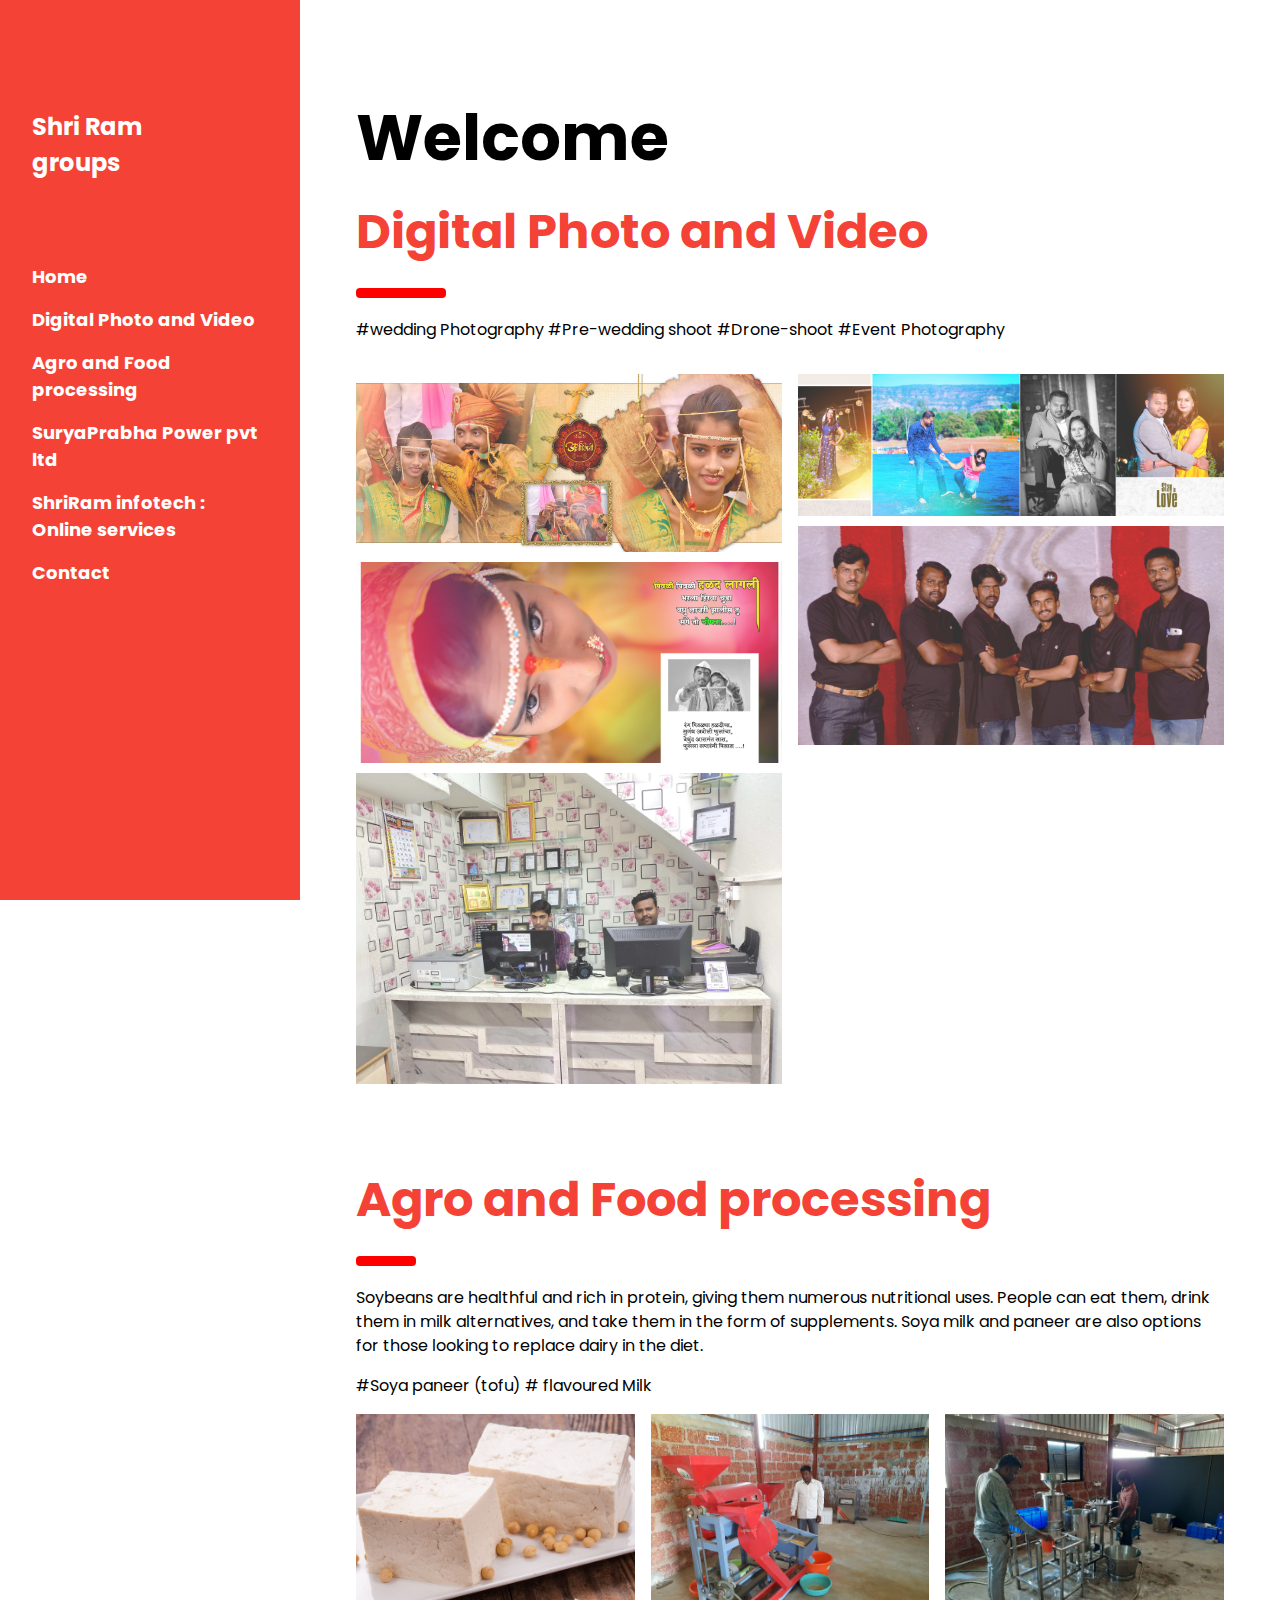
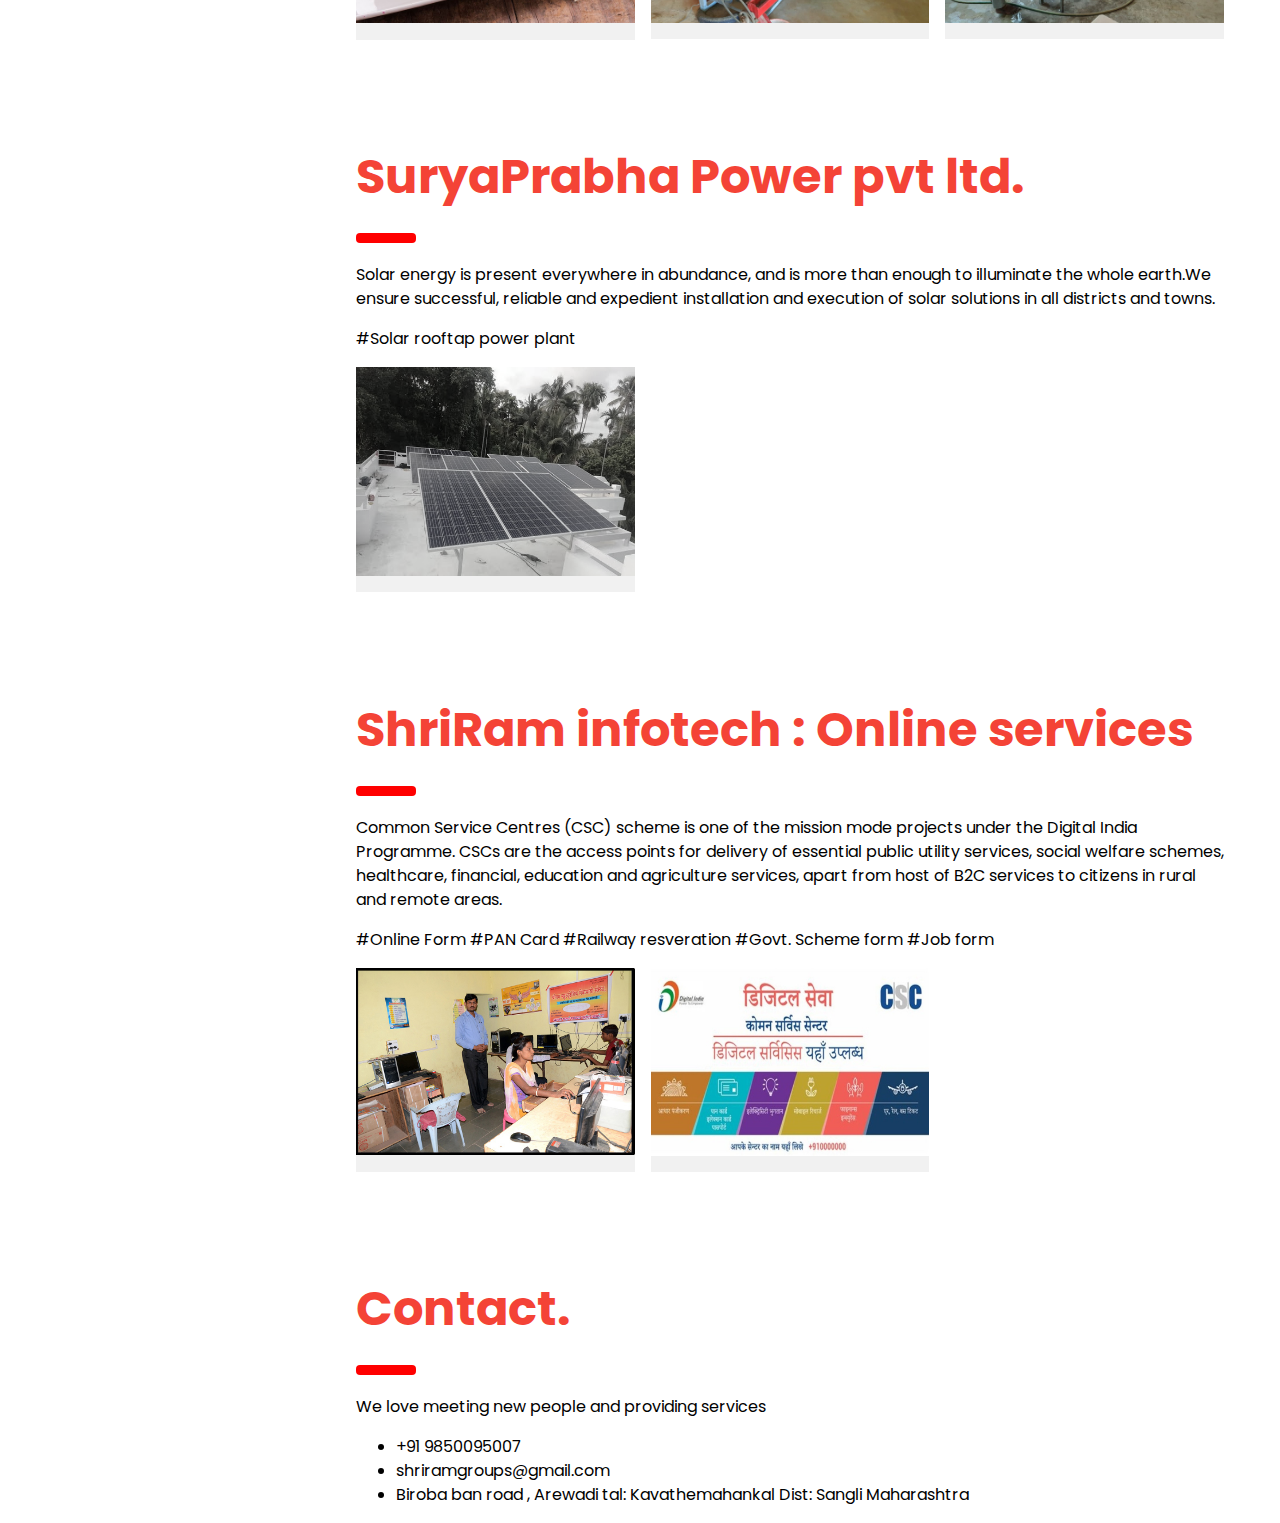
<file: srgroup.html>
<!DOCTYPE html>
<html lang="en">
<title>sriram </title>
<meta charset="UTF-8">
<meta name="viewport" content="width=device-width, initial-scale=1">
<link rel="stylesheet" href="https://www.w3schools.com/w3css/4/w3.css">
<link rel="stylesheet" href="https://fonts.googleapis.com/css?family=Poppins">
<style>
body,h1,h2,h3,h4,h5 {font-family: "Poppins", sans-serif}
body {font-size:16px;}
.w3-half img{margin-bottom:-6px;margin-top:16px;opacity:0.8;cursor:pointer}
.w3-half img:hover{opacity:1}
</style>
<body>

<!-- Sidebar/menu -->
<nav class="w3-sidebar w3-red w3-collapse w3-top w3-large w3-padding" style="z-index:3;width:300px;font-weight:bold;" id="mySidebar"><br>
  <a href="javascript:void(0)" onclick="w3_close()" class="w3-button w3-hide-large w3-display-topleft" style="width:100%;font-size:22px">Close Menu</a>
  <div class="w3-container">
    <h3 class="w3-padding-64"><b>Shri Ram<br>groups</b></h3>
  </div>
  <div class="w3-bar-block">
    <a href="#" onclick="w3_close()" class="w3-bar-item w3-button w3-hover-white">Home</a> 
    <a href="#showcase" onclick="w3_close()" class="w3-bar-item w3-button w3-hover-white">Digital Photo and Video</a> 
    <a href="#services" onclick="w3_close()" class="w3-bar-item w3-button w3-hover-white">Agro and Food processing</a> 
    <a href="#designers" onclick="w3_close()" class="w3-bar-item w3-button w3-hover-white">SuryaPrabha Power pvt ltd</a> 
    <a href="#packages" onclick="w3_close()" class="w3-bar-item w3-button w3-hover-white">ShriRam infotech : Online services</a> 
    <a href="#contact" onclick="w3_close()" class="w3-bar-item w3-button w3-hover-white">Contact</a>
  </div>
</nav>

<!-- Top menu on small screens -->
<header class="w3-container w3-top w3-hide-large w3-red w3-xlarge w3-padding">
  <a href="javascript:void(0)" class="w3-button w3-red w3-margin-right" onclick="w3_open()">☰</a>
  <span>Shri Ram Groups</span>
</header>

<!-- Overlay effect when opening sidebar on small screens -->
<div class="w3-overlay w3-hide-large" onclick="w3_close()" style="cursor:pointer" title="close side menu" id="myOverlay"></div>

<!-- !PAGE CONTENT! -->
<div class="w3-main" style="margin-left:340px;margin-right:40px">

  <!-- Header -->
  <div class="w3-container" style="margin-top:80px" id="showcase">
    <h1 class="w3-jumbo"><b>Welcome</b></h1>
    <h1 class="w3-xxxlarge w3-text-red"><b>Digital Photo and Video</b></h1>
    <hr style="width:80px;border:5px solid red" class="w3-round">
    <p> #wedding Photography        #Pre-wedding shoot         #Drone-shoot         #Event Photography </p>
  </div>
  
  <!-- DIGITAL PHOTO Photo grid (modal) -->
  <div class="w3-row-padding">
    <div class="w3-half">
      <img src="images/d1.jpg" style="width:100% ; height: ;" onclick="onClick(this)" alt="wed1">
      <img src="images/d2.jpg" style="width:100%" onclick="onClick(this)" alt="wed2">
      <img src="images/d3.jpg" style="width:100%" onclick="onClick(this)" alt="studio">
    </div>

    <div class="w3-half">
     
      <img src="images/d6.jpg" style="width:100%" onclick="onClick(this)" alt="wed4">
      <img src="images/d5.jpg" style="width:100%" onclick="onClick(this)" alt="our team">
    </div>
  </div>

  <!-- Modal for full size images on click-->
  <div id="modal01" class="w3-modal w3-black" style="padding-top:0" onclick="this.style.display='none'">
    <span class="w3-button w3-black w3-xxlarge w3-display-topright">×</span>
    <div class="w3-modal-content w3-animate-zoom w3-center w3-transparent w3-padding-64">
      <img id="img01" class="w3-image">
      <p id="caption"></p>
    </div>
  </div>
  
  <!-- Agro and Food processing Services -->


  <div class="w3-container" id="services" style="margin-top:75px">
    <h1 class="w3-xxxlarge w3-text-red"><b>Agro and Food processing</b></h1>
    <hr style="width:50px;border:5px solid red" class="w3-round">
    <p>Soybeans are healthful and rich in protein, giving them numerous nutritional uses. People can eat them, drink them in
    milk alternatives, and take them in the form of supplements. 
    Soya milk and paneer are also options for those looking to replace dairy in the diet.
    </p>
    <p>#Soya paneer (tofu) # flavoured Milk </p>
  </div>
<div class="w3-row-padding ">
    <div class="w3-col m4 w3-margin-bottom">
        <div class="w3-light-grey">
            <img src="images/af1.jpg" alt="John" style="width:100%">
            <div class="w3-container">
                <h3></h3>
                <p class="w3-opacity"></p>
                <p></p>
            </div>
        </div>
    </div>
    <div class="w3-col m4 w3-margin-bottom">
        <div class="w3-light-grey">
            <img src="images/af2.jpg" alt="Jane" style="width:100%">
            <div class="w3-container">
                <h3></h3>
                <p class="w3-opacity"></p>
                <p></p>
            </div>
        </div>
    </div>
    <div class="w3-col m4 w3-margin-bottom">
        <div class="w3-light-grey">
            <img src="images/af3.jpg" alt="Mike" style="width:100%">
            <div class="w3-container">
                <h3></h3>
                <p class="w3-opacity"></p>
                <p></p>
            </div>
        </div>
    </div>
</div>


  <!-- SURYAPRABHA Designers -->
  <div class="w3-container" id="designers" style="margin-top:75px">
    <h1 class="w3-xxxlarge w3-text-red"><b>SuryaPrabha Power pvt ltd.</b></h1>
    <hr style="width:50px;border:5px solid red" class="w3-round">
    
    <p>Solar energy is present everywhere in abundance, and is more than enough to illuminate the whole earth.We ensure successful, reliable and expedient installation and execution of solar solutions in all districts and towns.
    </p>
    <p>#Solar rooftap power plant </p>
  </div>

  <!-- The Team -->
  <div class="w3-row-padding w3-grayscale">
    <div class="w3-col m4 w3-margin-bottom">
      <div class="w3-light-grey">
        <img src="images/sp1.jpg" alt="John" style="width:100%">
        <div class="w3-container">
          <h3></h3>
          <p class="w3-opacity"></p>
          <p></p>
        </div>
      </div>
    </div>  
  </div>

  <!-- NEWWWW online MULTIPURPOSE SOCIAL SOCIETY Packages / Pricing Tables -->
 
<div class="w3-container" id="packages" style="margin-top:75px">
  <h1 class="w3-xxxlarge w3-text-red"><b>ShriRam infotech : Online services</b></h1>
  <hr style="width:50px;border:5px solid red" class="w3-round">
  
  <p>Common Service Centres (CSC) scheme is one of the mission mode projects under the Digital India Programme. CSCs are the access points for delivery of essential public utility services, social welfare schemes, healthcare,
  financial, education and agriculture services, apart from host of B2C services to citizens in rural and remote areas.
  </p>
  <p>#Online Form #PAN Card #Railway resveration #Govt. Scheme form #Job form </p>
</div>
<div class="w3-row-padding ">
  <div class="w3-col m4 w3-margin-bottom">
    <div class="w3-light-grey">
      <img src="images/ms1.jpg" alt="John" style="width:100%">
      <div class="w3-container">
        <h3></h3>
        <p class="w3-opacity"></p>
        <p></p>
      </div>
    </div>
  </div>
  <div class="w3-col m4 w3-margin-bottom">
    <div class="w3-light-grey">
      <img src="images/ms3.jpg" alt="Jane" style="width:100%">
      <div class="w3-container">
        <h3></h3>
        <p class="w3-opacity"></p>
        <p></p>
      </div>
    </div>
  </div>

</div>










  <!-- MULTIPURPOSE SOCIAL SOCIETY Packages / Pricing Tables -->
  


  <!--  Contact -->
  <div class="w3-container" id="contact" style="margin-top:75px">
    <h1 class="w3-xxxlarge w3-text-red"><b>Contact.</b></h1>
    <hr style="width:50px;border:5px solid red" class="w3-round">
    <p> We love meeting new people and providing services</p>
    <ul>
      <li><i class="fa fa-phone"></i><span>+91 9850095007</span></li>
      <li><i class="fa fa-envelope"></i><span>shriramgroups@gmail.com</span></li>
      <li><i class="fa fa-map-marker"></i><span>Biroba ban road , Arewadi tal: Kavathemahankal Dist: Sangli
          Maharashtra</span></li>
    </ul>
  </div>

<!-- End page content -->
</div>

<!-- W3.CSS Container -->

<script>
// Script to open and close sidebar
function w3_open() {
  document.getElementById("mySidebar").style.display = "block";
  document.getElementById("myOverlay").style.display = "block";
}
 
function w3_close() {
  document.getElementById("mySidebar").style.display = "none";
  document.getElementById("myOverlay").style.display = "none";
}

// Modal Image Gallery
function onClick(element) {
  document.getElementById("img01").src = element.src;
  document.getElementById("modal01").style.display = "block";
  var captionText = document.getElementById("caption");
  captionText.innerHTML = element.alt;
}
</script>

</body>
</html>
</file>
